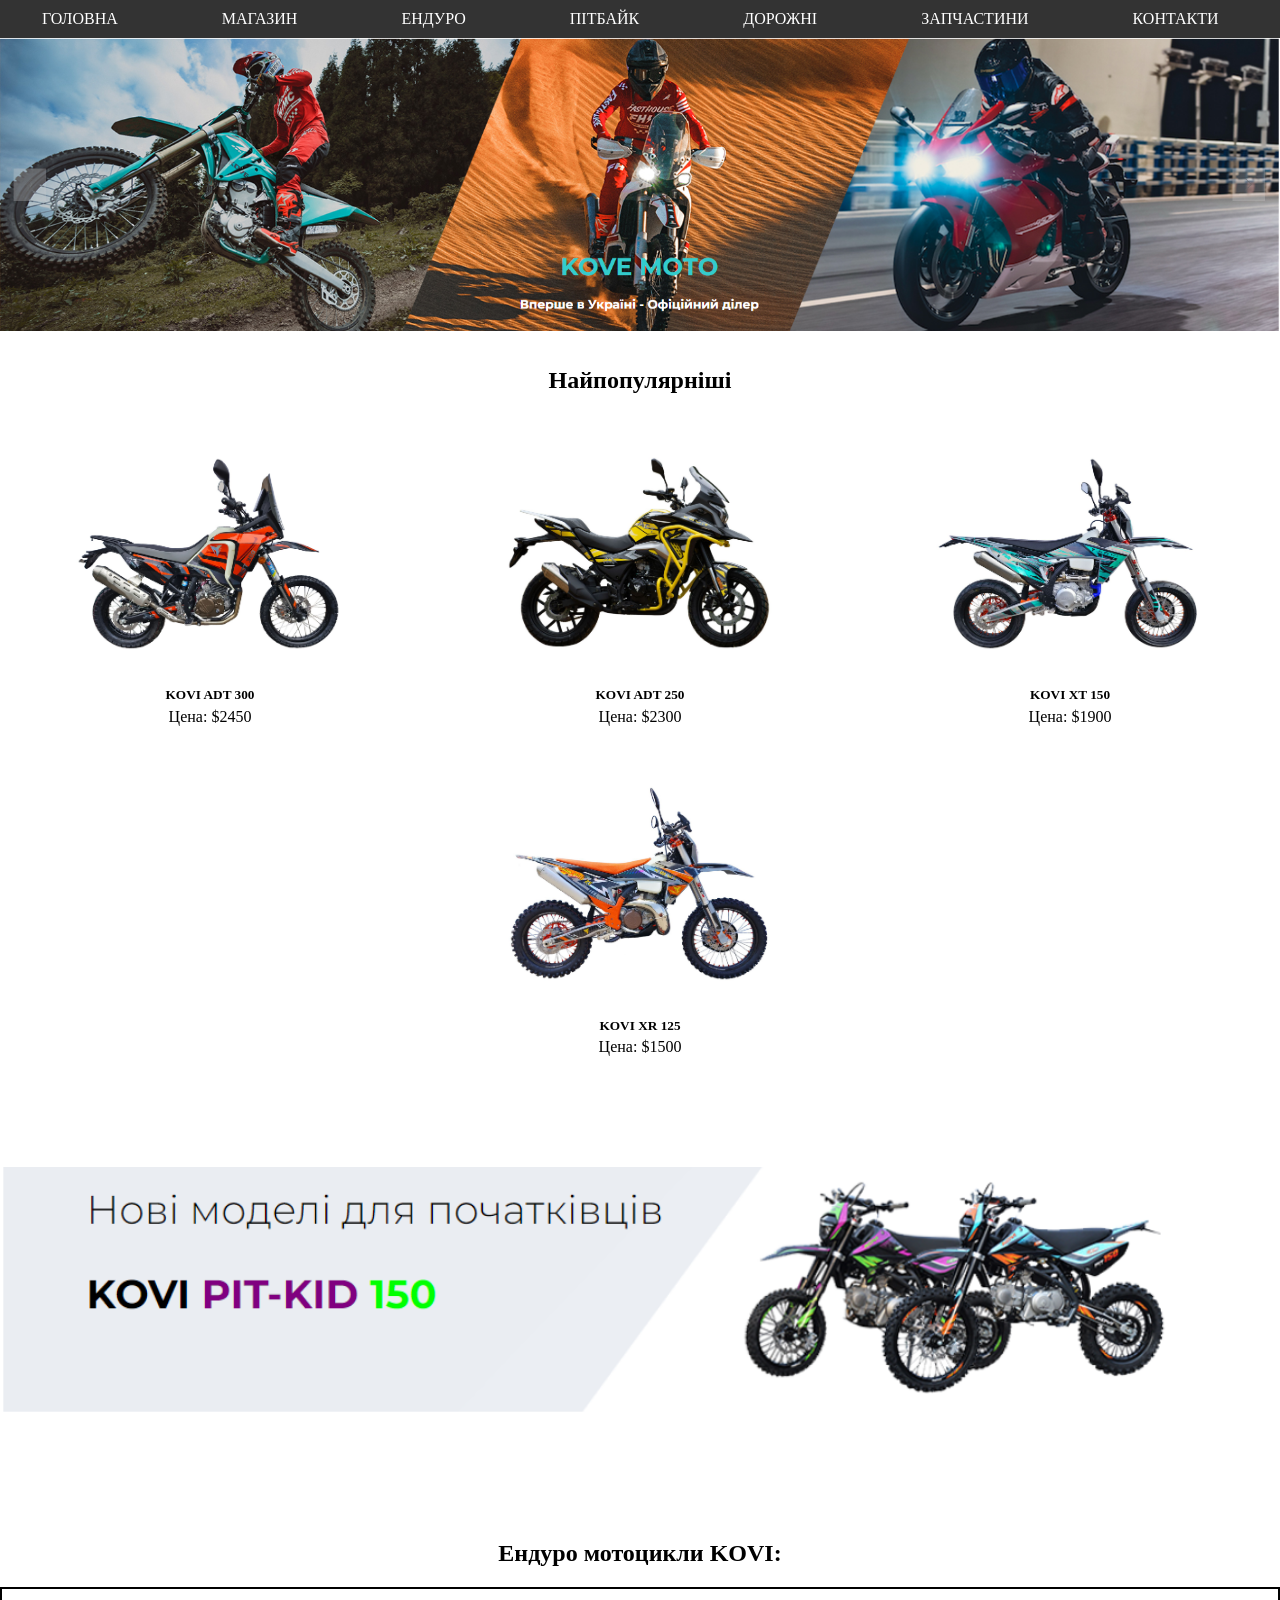
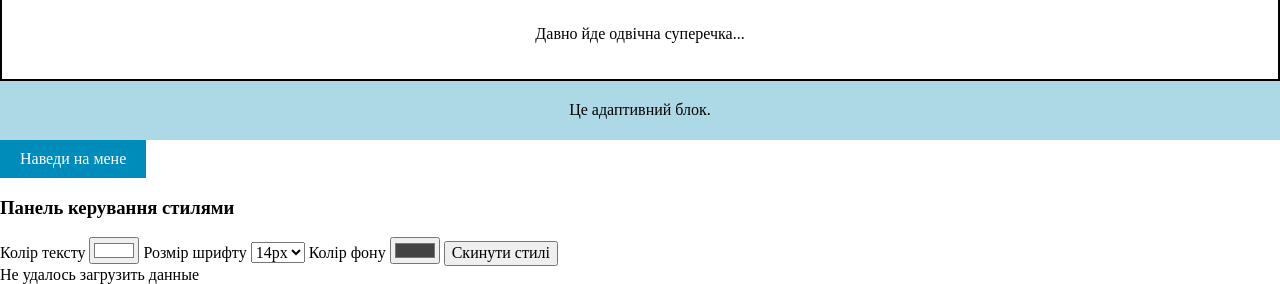
<file: index.html>
<!doctype html>
<html lang="en">
<head>
    <meta charset="UTF-8">
    <meta name="viewport" content="width=device-width, initial-scale=1.0">
    <meta name="keywords" content="html, kn23">
    <meta name="description" content="test html page">
    <title>Kovi Catalog Kiev</title>
    <link rel="stylesheet" href="styles/normalize.css">
    <link rel="stylesheet" href="styles/file.css">
    <style>
        /* Стили для навигации */
        .navbar {
            display: flex;
            justify-content: space-between;
            align-items: center;
            background-color: #333;
            padding: 10px 20px;
            color: white;
        }
        .burger-menu {
            font-size: 24px;
            cursor: pointer;
            display: none; /* Скрываем бургер на больших экранах */
        }
        .nav-links {
            list-style: none;
            display: flex; /* Горизонтальное меню по умолчанию */
            gap: 15px; /* Расстояние между кнопками по умолчанию */
            margin: 0;
            padding: 0;
        }
        .nav-links li {
            position: relative;
            margin: 0;
        }
        .nav-links li a {
            color: white;
            text-decoration: none;
            padding: 10px 20px;
            border: 2px solid transparent;
            border-radius: 5px;
            transition: background-color 0.3s, color 0.3s, border 0.3s;
        }
        .nav-links li a:hover {
            background-color: #005f6b;
            color: #ffcc00; /* Меняем цвет на оранжевый при наведении */
            border: 2px solid #ffcc00; /* Добавляем рамку */
        }

        /* Стили для подменю */
        .nav-links li ul {
            display: none; /* Скрываем подменю по умолчанию */
            position: absolute;
            top: 100%;
            left: 0;
            background-color: #444;
            padding: 0;
            list-style: none;
            width: 200px;
            border-radius: 5px;
        }

        .nav-links li:hover ul {
            display: block; /* Показываем подменю при наведении на пункт меню */
        }

        .nav-links li ul li {
            padding: 10px 20px;
            white-space: nowrap; /* Не переносить текст на другую строку */
            text-overflow: ellipsis; /* Если текст слишком длинный, добавить многоточие */
            overflow: hidden; /* Обрезать текст, если он слишком длинный */
        }

        .nav-links li ul li a {
            display: block; /* Блокировать ссылки, чтобы они занимали всю ширину ячейки */
            width: 100%;
            padding: 10px 20px; /* Добавим отступы для лучшего восприятия */
            text-decoration: none; /* Убираем подчеркивание */
            color: white;
            transition: background-color 0.3s, color 0.3s;
        }

        .nav-links li ul li a:hover {
            background-color: #005f6b;
        }

        /* Дополнительные отступы на больших экранах */
        @media (min-width: 769px) {
            .nav-links {
                gap: 60px; /* Увеличиваем расстояние между кнопками */
            }
        }

        /* Стили для мобильных устройств */
        @media (max-width: 768px) {
            .burger-menu {
                display: block; /* Показываем бургер на маленьких экранах */
            }
            .nav-links {
                display: none; /* Скрываем меню */
                flex-direction: column;
                background-color: #444;
                padding: 10px;
                position: absolute;
                top: 50px;
                right: 10px;
                width: 200px;
                border-radius: 5px;
            }
            .nav-links.active {
                display: flex; /* Показываем меню при клике на бургер */
            }
        }

        /* Стили для адаптивного блока */
        .responsive-block {
            background-color: lightblue;
            padding: 20px;
            text-align: center;
        }
        @media (max-width: 600px) {
            .responsive-block {
                background-color: lightcoral;
            }
        }

        /* Стили для кнопки с hover-эффектом */
        .hover-button {
            background-color: #008CBA;
            color: white;
            border: none;
            padding: 10px 20px;
            cursor: pointer;
            font-size: 16px;
            transition: background-color 0.3s, color 0.3s;
        }
        .hover-button:hover {
            background-color: #005f6b;
            color: #ffcc00;
        }
    </style>
</head>
<body>
<header>
    <nav class="navbar">
        <!-- Бургер-меню -->
        <div class="burger-menu" onclick="toggleMenu()">&#9776;</div>
        <!-- Горизонтальное меню -->
        <ul class="nav-links" id="nav-links">
            <li><a href="#">ГОЛОВНА</a></li>
            <li><a href="#">МАГАЗИН</a></li>
            <li>
                <a href="#">ЕНДУРО</a>
                <ul>
                    <li><a href="#">KOVI LITE 300</a></li>
                    <li><a href="#">KOVI PRO 300S</a></li>
                    <li><a href="#">KOVI JNC300</a></li>
                    <li><a href="#">KOVI ADVANCE 250</a></li>
                </ul>
            </li>
            <li>
                <a href="#">ПIТБАЙК</a>
                <ul>
                    <li><a href="#">KOVI PIT-KID 110</a></li>
                    <li><a href="#">KOVI PIT 125</a></li>
                    <li><a href="#">KOVI PIT 150</a></li>
                    <li><a href="#">KOVI MINI-PIT 50</a></li>
                </ul>
            </li>
            <li>
                <a href="#">ДОРОЖНI</a>
                <ul>
                    <li><a href="#">KOVI ADT 250</a></li>
                    <li><a href="#">KOVI ADT 300</a></li>
                    <li><a href="#">KOVE 321rr</a></li>
                    <li><a href="#">KOVE MX400R</a></li>
                </ul>
            </li>
            <li>
                <a href="#">ЗАПЧАСТИНИ</a>
                <ul>
                    <li><a href="#">Двигун</a></li>
                    <li><a href="#">Коробка передач</a></li>
                    <li><a href="#">Мастила</a></li>
                    <li><a href="#">Поршнева група</a></li>
                </ul>
            </li>
            <li>
                <a href="#">КОНТАКТИ</a>
                <ul>
                    <li><a href="#">+380999837040</a></li>
                    <li><a href="#">+380994441213</a></li>
                </ul>
            </li>
            <li>
                <a href="login.html">ВХІД</a>
            </li>
        </ul>
    </nav>
</header>

<section>
    <div class="banner">
        <img src="images/banner.PNG" alt="Банер">
    </div>
</section>

<h4 class="centered">Найпопулярніші</h4>
<div class="image-container">
    <div class="image-item">
        <img src="images/Kovi-Main-Card1.png" alt="топ чотири">
        <h5>KOVI ADT 300</h5>
        <p>Цена: $2450</p>
    </div>
    <div class="image-item">
        <img src="images/Kovi-Main-Card2.png" alt="топ чотири">
        <h5>KOVI ADT 250</h5>
        <p>Цена: $2300</p>
    </div>
    <div class="image-item">
        <img src="images/Kovi-Main-Card3.png" alt="топ чотири">
        <h5>KOVI XT 150</h5>
        <p>Цена: $1900</p>
    </div>
    <div class="image-item">
        <img src="images/Kovi-Main-Card4.png" alt="топ чотири">
        <h5>KOVI XR 125</h5>
        <p>Цена: $1500</p>
    </div>
</div>

<div class="center-image">
    <img src="images/underpit.PNG" alt="центральное изображение">
</div>

<h4 class="centered">Ендуро мотоцикли KOVI:</h4>
<div class="container">
    <p class="text">Давно йде одвічна суперечка...</p>
</div>

<div class="responsive-block">
    Це адаптивний блок.
</div>

<button class="hover-button">Наведи на мене</button>

<script src="script.js"></script>
<script src="fetch.js"></script>
<script>
    function toggleMenu() {
        const navLinks = document.getElementById('nav-links');
        navLinks.classList.toggle('active');
    }
</script>

<div class="style-panel">
    <h3>Панель керування стилями</h3>

    <!-- Изменение цвета текста -->
    <label for="text-color">Колір тексту</label>
    <input type="color" id="text-color" value="#ffffff">

    <!-- Изменение размера шрифта -->
    <label for="font-size">Розмір шрифту</label>
    <select id="font-size">
        <option value="14px">14px</option>
        <option value="16px">16px</option>
        <option value="18px">18px</option>
        <option value="20px">20px</option>
    </select>

    <!-- Изменение фона -->
    <label for="bg-color">Колір фону</label>
    <input type="color" id="bg-color" value="#444444">

    <!-- Кнопка сброса -->
    <button id="reset-styles">Скинути стилі</button>
</div>

<!-- Контейнер для данных API -->
<div id="data-container">
    <h2>Данные из API:</h2>
</div>

</body>
</html>
</file>
<file: styles/file.css>
body, header, section, main, footer {
    width: 100%;
}

nav.top-nav {
    background-color: darkorange;
    display: flex; /* Flexbox для навигации */
    justify-content: space-between; /* Равномерное распределение */
    align-items: center; /* Вертикальное выравнивание */
}

.top-nav a {
    color: white;
    font-weight: bold;
}

ul {
    margin: 0; /* убрать внешние отступы */
}

li.top-nav {
    display: inline-block;
    list-style: none;
}

a {
    text-decoration: none;
}

a.top-nav {
    display: block;
    padding: 24px 70px;
}

aside {
    position: absolute;
}

.banner {
    width: 100%;
}

section div img {
    width: 100%;
    height: auto;
}

.banner-heading {
    position: absolute;
    top: 50%;
    left: 50%;
    color: black;
    text-transform: uppercase;
    font-size: 200%;
}

.centered {
    text-align: center;
    font-size: 24px;
    margin-bottom: 20px;
}

body {
    margin: 0px; /* Убираем отступы по умолчанию */
}

.image-container {
    display: flex; /* Flexbox для контейнера изображений */
    justify-content: space-around; /* Распределяем элементы по горизонтали */
    flex-wrap: wrap; /* Элементы переносятся на новую строку при нехватке места */
    gap: 10px; /* Пробел между элементами */
}

.image-item {
    text-align: center; /* Центрируем текст под изображением */
    margin: 5px; /* Отступы между элементами */
    width: 400px; /* Фиксированная ширина для контейнера, чтобы текст был под картинкой */
}

.image-item img {
    width: 100%; /* Картинка занимает 100% ширины родителя */
    height: auto; /* Автоматическая высота для сохранения пропорций */
}

.image-item h5, .image-item p {
    margin: 5px 0; /* Убираем лишние отступы для аккуратного текста */
}

.center-image {
    margin: 100px auto; /* Автоматические отступы для центрирования */
    width: 1200px; /* Ширина для изображения */
}

.center-image img {
    width: 100%;
    height: auto;
}
.container {
    display: grid;
    place-items: center; /* Центрирование по горизонтали и вертикали */
    max-width: 1300px; /* Максимальная ширина контейнера */
    margin: 0 auto; /* Центрируем контейнер по горизонтали на странице */
    padding: 20px; /* Внутренний отступ для пространства вокруг текста */
    border: 2px solid black; /* Границы для визуального ограничения */
    box-sizing: border-box; /* Включаем границы и padding в расчёт ширины */
}

.text {
    text-align: center; /* Центрирование текста внутри контейнера */
}
.center-image {
    margin: 100px auto; /* Автоматичні відступи для центрирования */
    width: 100%; /* Змінено на 100% для відповідності ширині інших елементів */
}
</file>
